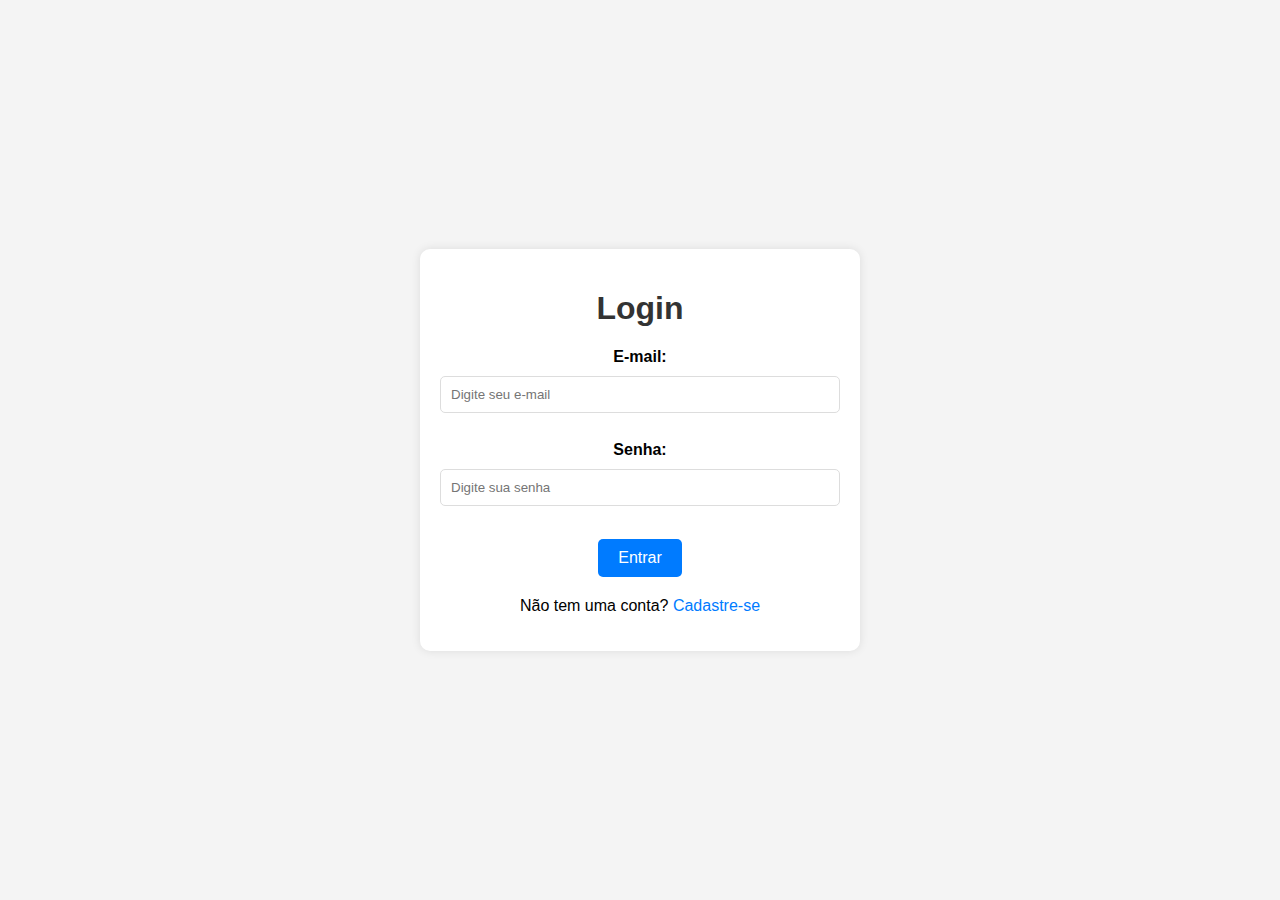
<file: index.html>
<!DOCTYPE html>
<html lang="pt-BR">
<head>
    <meta charset="UTF-8">
    <meta name="viewport" content="width=device-width, initial-scale=1.0">
    <title>Andamento de Projetos</title>
    <link rel="stylesheet" href="CSS/style.css">
</head>
<body>
    <!-- Cabeçalho com mensagem de boas-vindas e botão de sair -->
    <header>
        <div class="welcome-message">
            Bem-vindo, <span id="nomeUsuario"></span>
        </div>
        <button class="logout-button" onclick="sair()">Sair</button>
    </header>


    <div class="container">
        <h1>Andamento de Projetos</h1>
        <label for="nomeProjeto">Nome do Projeto:</label>
        <input type="text" id="nomeProjeto" placeholder="Digite o nome do projeto"><br><br>
        
        <label for="dataInicio">Data de Início:</label>
        <input type="date" id="dataInicio"><br><br>
        
        <label for="dataFim">Previsão de Término:</label>
        <input type="date" id="dataFim"><br><br>
  
        <label for="TasksTotal">Total de Tasks do Projeto:</label>
        <input type="ParseInt" id="TasksTotal"><br><br>

        <label for="TasksFinalizadas">Tasks Concluidas do Projeto:</label>
        <input type="ParseInt" id="TasksFinalizadas"><br><br>
        
        <button onclick="calcularAndamento()">Calcular Andamento</button>
    </div>

    <!-- Modal (pop-up) -->
    <div id="modal" class="modal">
        <div class="modal-content">
            <span class="close" onclick="fecharModal()">&times;</span>
            <h2>Resultados do Andamento</h2>
            <p id="resultadoInicioHoje"></p>
            <p id="resultadoHojeFim"></p>
            <p id="Tasks"></p>
            <button onclick="fecharModal()">OK</button>
        </div>
    </div>

    <!-- Histórico de projetos -->
    <div class="historico">
        <h2>Últimos 5 Projetos</h2>
        <ul id="listaHistorico"></ul>
        <button onclick="limparHistorico()">Limpar Histórico</button>
    </div>

    <!-- Faze crud  -->

    <script src="JS/script.js"></script>
</body>
</html>
</file>
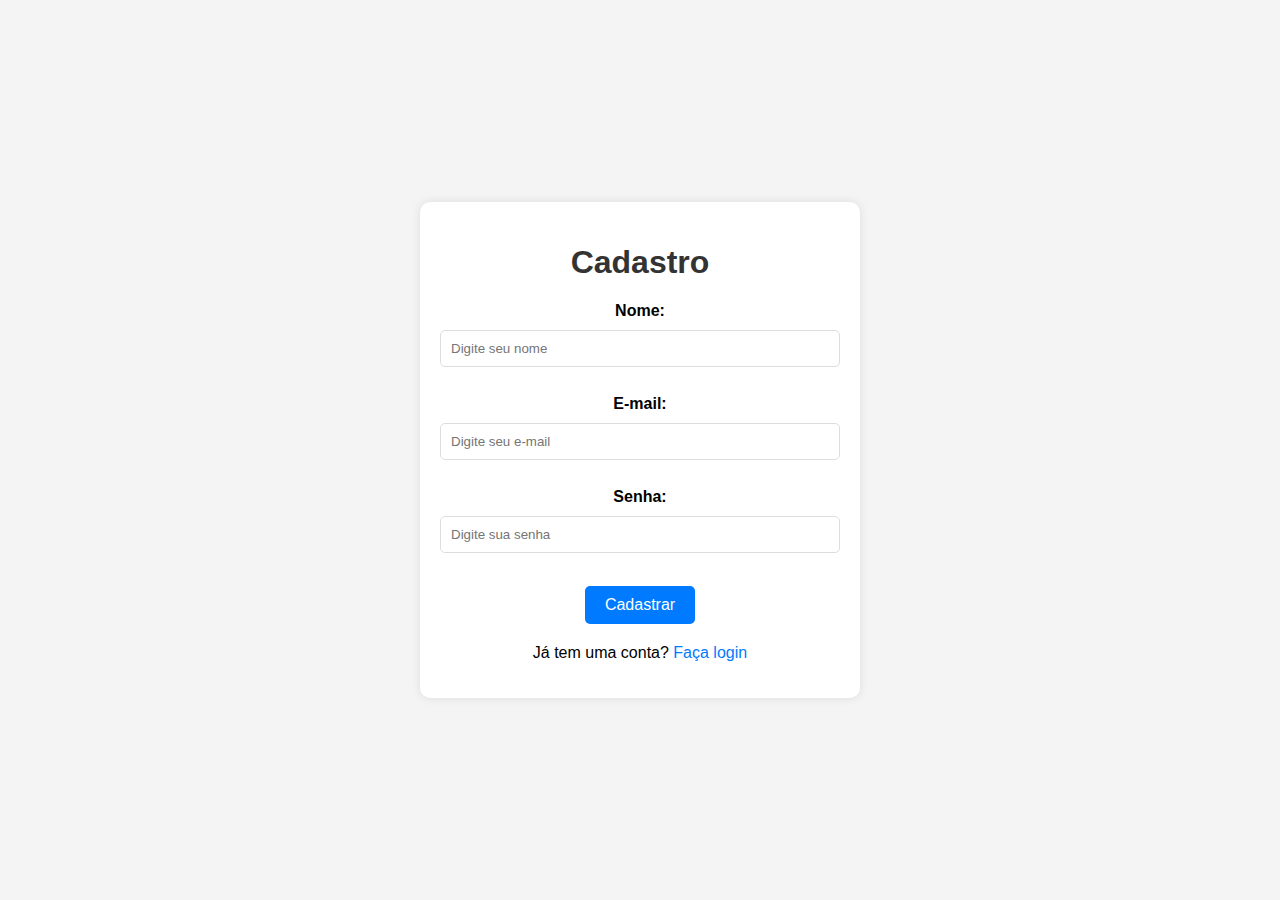
<file: cadastro.html>
<!DOCTYPE html>
<html lang="pt-BR">
<head>
    <meta charset="UTF-8">
    <meta name="viewport" content="width=device-width, initial-scale=1.0">
    <title>Cadastro</title>
    <link rel="stylesheet" href="CSS/cadastro.css">
</head>
<body>
    <div class="container">
        <h1>Cadastro</h1>
        <form id="cadastroForm">
            <label for="nome">Nome:</label>
            <input type="text" id="nome" placeholder="Digite seu nome" required><br><br>
            
            <label for="email">E-mail:</label>
            <input type="email" id="email" placeholder="Digite seu e-mail" required><br><br>
            
            <label for="senha">Senha:</label>
            <input type="password" id="senha" placeholder="Digite sua senha" required><br><br>
            
            <button type="submit">Cadastrar</button>
        </form>
        <p>Já tem uma conta? <a href="login.html">Faça login</a></p>
    </div>

    <script src="JS/cadastro.js"></script>
</body>
</html>
</file>
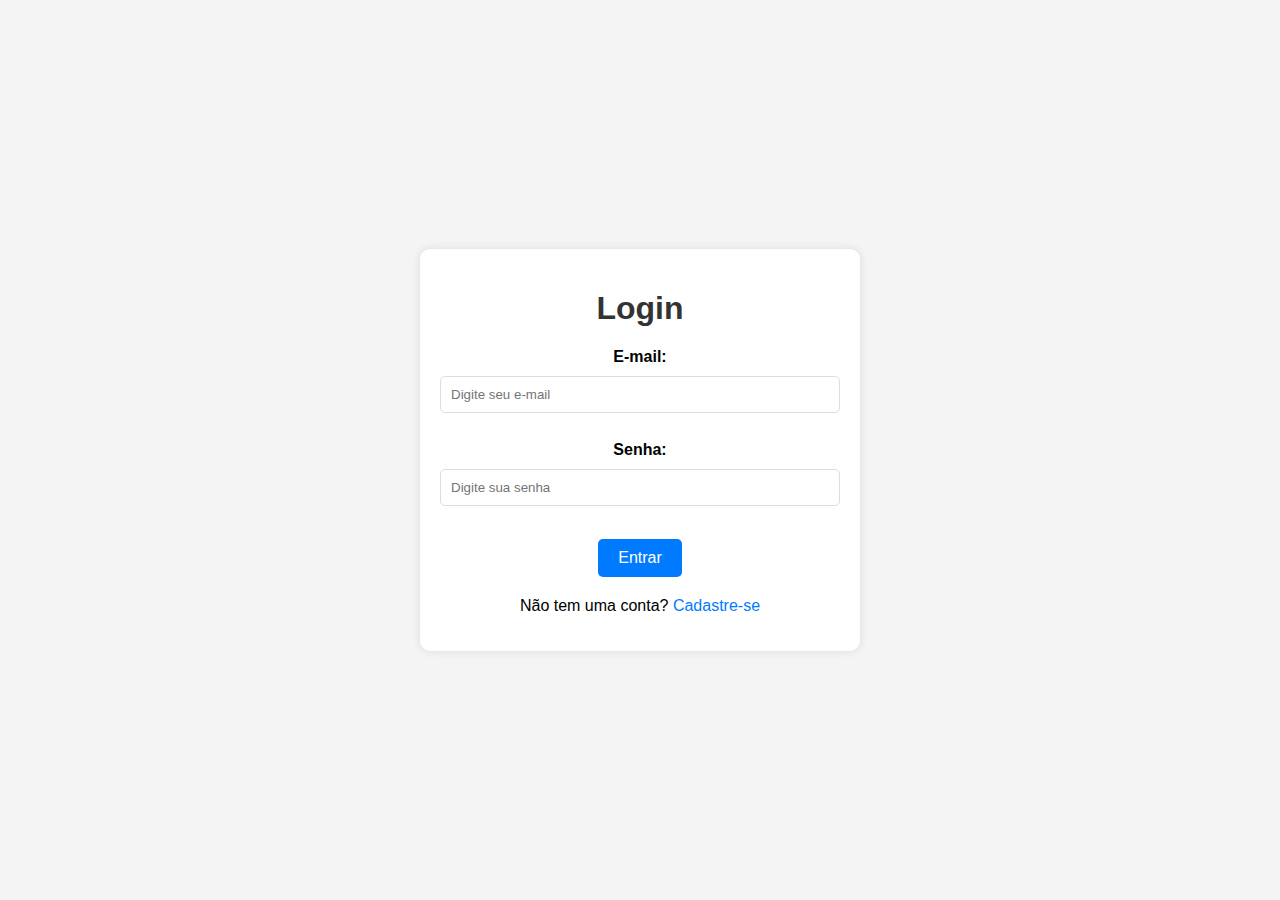
<file: login.html>
<!DOCTYPE html>
<html lang="pt-BR">
<head>
    <meta charset="UTF-8">
    <meta name="viewport" content="width=device-width, initial-scale=1.0">
    <title>Login</title>
    <link rel="stylesheet" href="CSS/login.css">
</head>
<body>
    <div class="container">
        <h1>Login</h1>
        <form id="loginForm">
            <label for="email">E-mail:</label>
            <input type="email" id="email" placeholder="Digite seu e-mail" required><br><br>
            
            <label for="senha">Senha:</label>
            <input type="password" id="senha" placeholder="Digite sua senha" required><br><br>
            
            <button type="submit">Entrar</button>
        </form>
        <p>Não tem uma conta? <a href="cadastro.html">Cadastre-se</a></p>
    </div>

    <script src="JS/login.js"></script>
</body>
</html>
</file>
<file: CSS/style.css>
body {
    font-family: Arial, sans-serif;
    background-color: #f4f4f4;
    display: flex;

    justify-content: center; /* Centraliza horizontalmente */
    align-items: flex-start; /* Alinha os itens no topo */
    height: 100vh;
    margin: 0;
    padding: 20px;
    box-sizing: border-box;
    gap: 20px; /* Espaçamento entre as divs */
}

/* Cabeçalho */
header {
    display: flex;
    justify-content: space-between;
    align-items: center;
    background-color: #007BFF;
    padding: 10px 20px;
    color: #fff;
    position: fixed;
    top: 0;
    left: 0;
    right: 0;
    z-index: 1000;
}

.welcome-message {
    font-size: 18px;
    font-weight: bold;
    display: flex;
    align-items: center;
    gap: 5px;
}

#nomeUsuario {
    color: #ffffff;
    font-style: italic;
}

.logout-button {
    padding: 8px 16px;
    border: none;
    border-radius: 5px;
    background-color: #ff4d4d;
    color: #fff;
    cursor: pointer;
    font-size: 14px;
}

.logout-button:hover {
    background-color: #cc0000;
}

/* Container principal */
.container {
    background-color: #fff;
    padding: 20px;
    border-radius: 10px;
    box-shadow: 0 0 10px rgba(0, 0, 0, 0.1);
    width: 700px;
    margin-top: 80px; /* Espaço para o cabeçalho */
}

/* Histórico de projetos */
.historico {
    background-color: #fff;
    padding: 20px;
    border-radius: 10px;
    box-shadow: 0 0 10px rgba(0, 0, 0, 0.1);
    width: 500px;
    max-height: 80vh;
    overflow-y: auto;
    margin-top: 80px; /* Espaço para o cabeçalho */
}

/* Restante do CSS */
h1 {
    color: #333;
}

label {
    font-weight: bold;
}

input {
    padding: 10px;
    margin: 10px 0;
    border: 1px solid #ddd;
    border-radius: 5px;
    width: 100%;
    box-sizing: border-box;
}

button {
    padding: 10px 20px;
    border: none;
    border-radius: 5px;
    background-color: #007BFF;
    color: #fff;
    cursor: pointer;
    font-size: 16px;
    margin: 5px;
}

button:hover {
    background-color: #0056b3;
}

.modal {
    display: none;
    position: fixed;
    z-index: 1;
    left: 0;
    top: 0;
    width: 100%;
    height: 100%;
    background-color: rgba(0, 0, 0, 0.5);
    justify-content: center;
    align-items: center;
}

.modal-content {
    background-color: #fff;
    padding: 20px;
    border-radius: 10px;
    width: 300px;
    text-align: center;
    box-shadow: 0 0 10px rgba(0, 0, 0, 0.1);
}

.close {
    float: right;
    font-size: 24px;
    font-weight: bold;
    cursor: pointer;
}

.close:hover {
    color: #ff0000;
}

#listaHistorico {
    list-style-type: none;
    padding: 0;
}

#listaHistorico li {
    background-color: #f9f9f9;
    padding: 15px;
    margin-bottom: 10px;
    border-radius: 5px;
    border: 1px solid #ddd;
    word-wrap: break-word;
    white-space: normal;
}

/* Responsividade para telas menores */
@media (max-width: 1000px) {
    body {
        flex-direction: column;
        align-items: center;
    }

    .container, .historico {
        width: 90%;
        max-width: 500px;
        margin-left: 0;
        margin-bottom: 20px;
    }

    .historico {
        max-height: 50vh;
    }
}
</file>
<file: CSS/cadastro.css>
body {
    font-family: Arial, sans-serif;
    background-color: #f4f4f4;
    display: flex;
    justify-content: center;
    align-items: center;
    height: 100vh;
    margin: 0;
    padding: 20px;
    box-sizing: border-box;
}

.container {
    background-color: #fff;
    padding: 20px;
    border-radius: 10px;
    box-shadow: 0 0 10px rgba(0, 0, 0, 0.1);
    text-align: center;
    width: 400px;
}

h1 {
    color: #333;
}

label {
    font-weight: bold;
}

input {
    padding: 10px;
    margin: 10px 0;
    border: 1px solid #ddd;
    border-radius: 5px;
    width: 100%;
    box-sizing: border-box;
}

button {
    padding: 10px 20px;
    border: none;
    border-radius: 5px;
    background-color: #007BFF;
    color: #fff;
    cursor: pointer;
    font-size: 16px;
    margin: 5px;
}

button:hover {
    background-color: #0056b3;
}

p {
    margin-top: 15px;
}

a {
    color: #007BFF;
    text-decoration: none;
}

a:hover {
    text-decoration: underline;
}
</file>
<file: CSS/login.css>
body {
    font-family: Arial, sans-serif;
    background-color: #f4f4f4;
    display: flex;
    justify-content: center;
    align-items: center;
    height: 100vh;
    margin: 0;
    padding: 20px;
    box-sizing: border-box;
}

.container {
    background-color: #fff;
    padding: 20px;
    border-radius: 10px;
    box-shadow: 0 0 10px rgba(0, 0, 0, 0.1);
    text-align: center;
    width: 400px;
}

h1 {
    color: #333;
}

label {
    font-weight: bold;
}

input {
    padding: 10px;
    margin: 10px 0;
    border: 1px solid #ddd;
    border-radius: 5px;
    width: 100%;
    box-sizing: border-box;
}

button {
    padding: 10px 20px;
    border: none;
    border-radius: 5px;
    background-color: #007BFF;
    color: #fff;
    cursor: pointer;
    font-size: 16px;
    margin: 5px;
}

button:hover {
    background-color: #0056b3;
}

p {
    margin-top: 15px;
}

a {
    color: #007BFF;
    text-decoration: none;
}

a:hover {
    text-decoration: underline;
}
</file>
